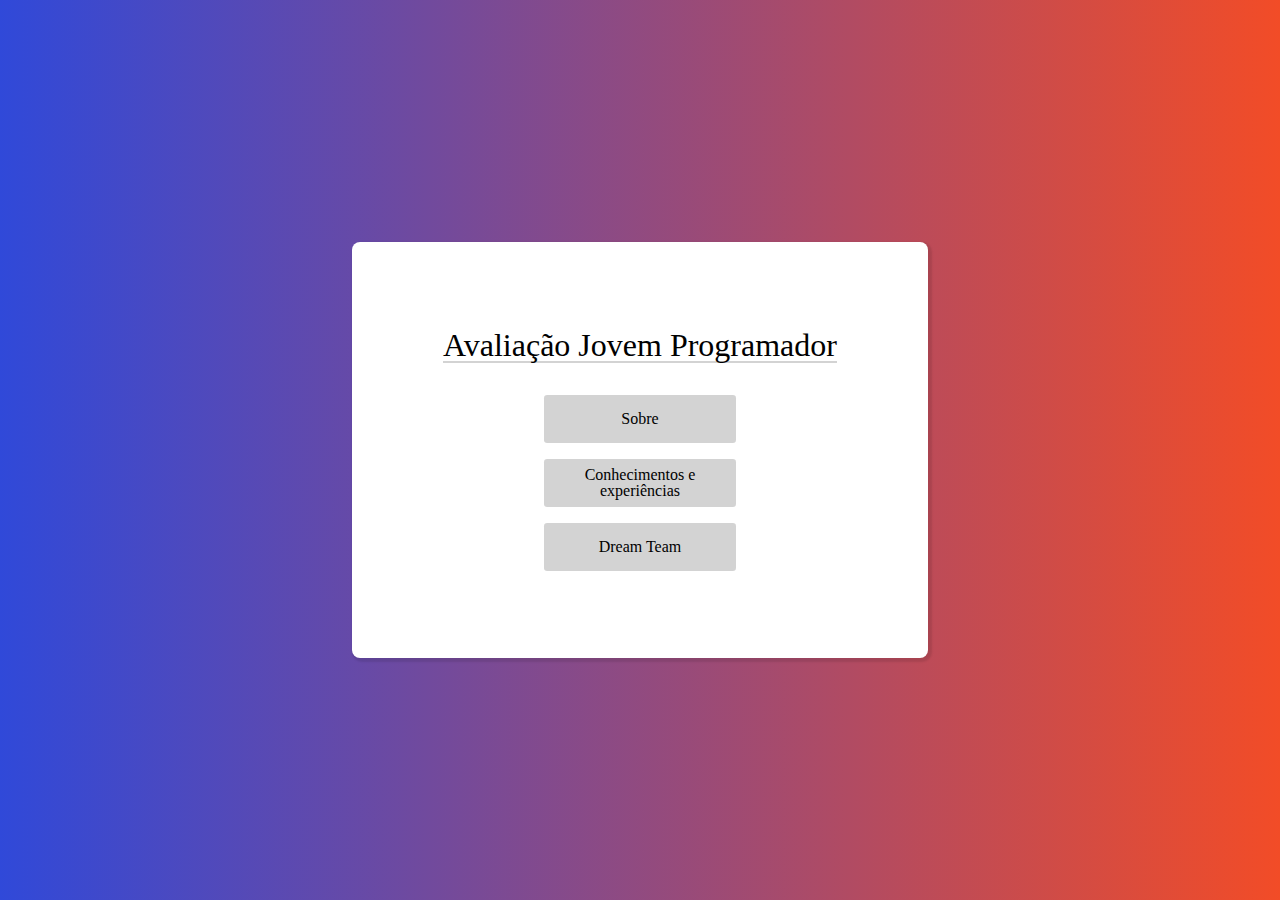
<file: index.html>
<!DOCTYPE html>
<html lang="pt-br">
<head>
    <meta charset="UTF-8">
    <meta name="viewport" content="width=device-width, initial-scale=1.0">
    <link rel="stylesheet" href="./styles/reset.css">
    <link rel="stylesheet" href="./styles/index.css">
    <title>Home</title>
</head>
<body>
    <main>
        <h1 class="main-title">Avaliação Jovem Programador</h1>

        <nav class="nav-pages">
            <a href="about.html" class="about">Sobre</a>
            <a href="experience.html" class="experience">Conhecimentos e experiências</a>
            <a href="dream-team.html" class="dream-team">Dream Team</a>
        </nav>
    </main>
</body>
</html>
</file>
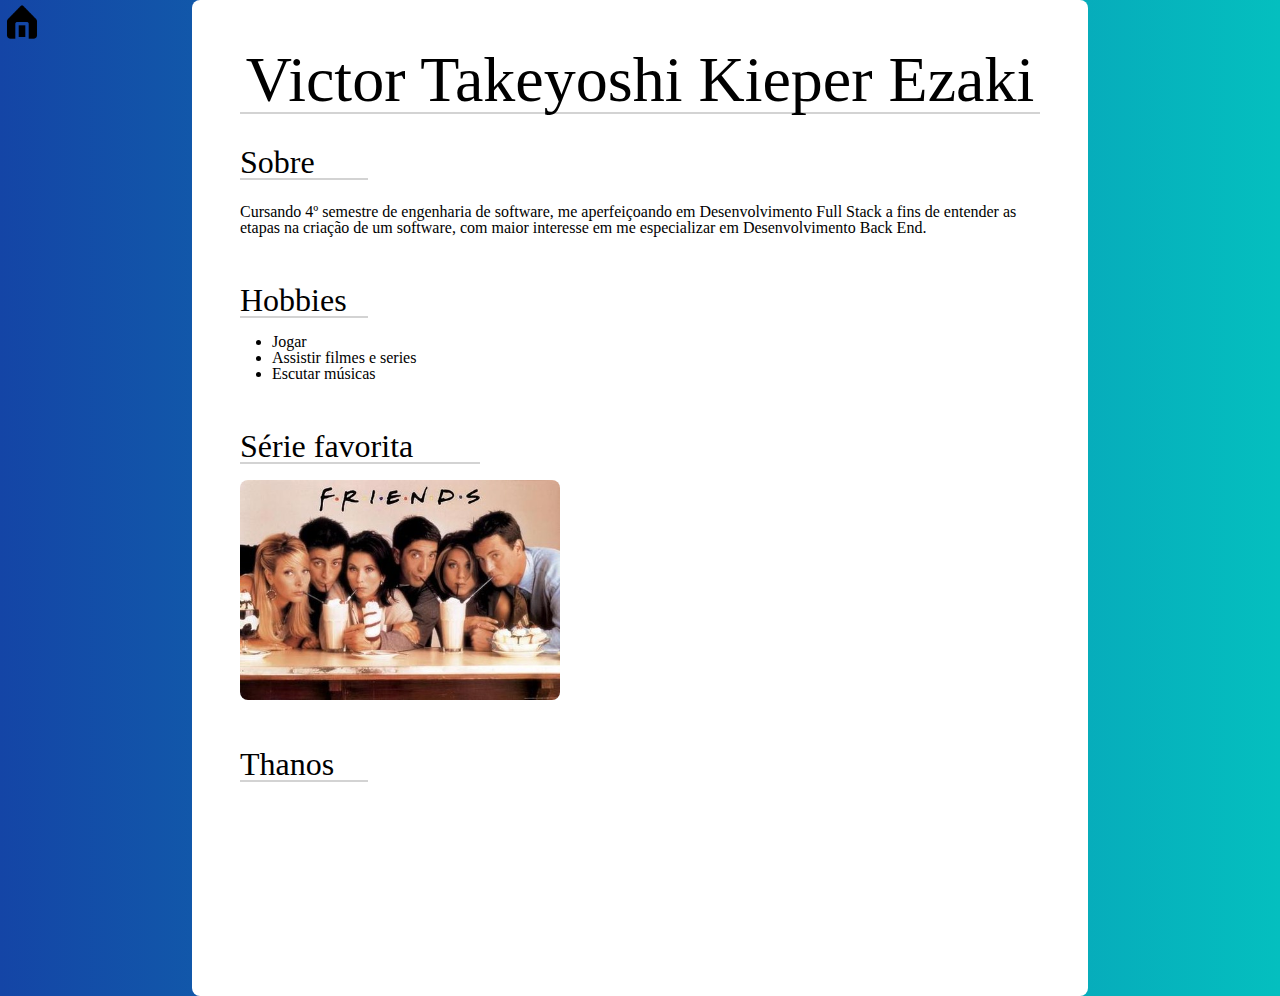
<file: about.html>
<!DOCTYPE html>
<html lang="pt-br">
<head>
    <meta charset="UTF-8">
    <meta name="viewport" content="width=device-width, initial-scale=1.0">
    <link rel="stylesheet" href="./styles/about.css">
    <link rel="stylesheet" href="./styles/reset.css">
    <title>Portifólio</title>
</head>
<body>
    <a href="index.html">
        <img src="./src/icon-home.webp" alt="ícone home" class="icon-home">
    </a>
    <div class="container">
        <header class="header">
            <h1 class="header-title">Victor Takeyoshi Kieper Ezaki</h1>
        </header>

        <main class="main">
            <section class="about">
                <h2 class="title">Sobre</h2>
                <p class="about-txt">
                    Cursando 4º semestre de engenharia de software, me aperfeiçoando em Desenvolvimento Full Stack a fins de entender as etapas na criação de um software, com maior interesse em me especializar em Desenvolvimento Back End.
                </p>
            </section>

            <section class="hobbies">
                <h2 class="title">Hobbies</h2>
                <ul class="list">
                    <li>Jogar</li>
                    <li>Assistir filmes e series</li>
                    <li>Escutar músicas</li>
                </ul>
            </section>

            <section class="img">
                <h2 class="title-serie">Série favorita</h2>
                <img src="./src/friends.jpg" alt="Imagem da série friends">
            </section>

            <section class="thanos">
                <h2 class="title">Thanos</h2>
                <iframe width="400" height="auto" src="https://www.youtube.com/embed/l0rrDGg3H7c" title="Thanos dançando" frameborder="0" allow="accelerometer; autoplay; clipboard-write; encrypted-media; gyroscope; picture-in-picture; web-share" referrerpolicy="strict-origin-when-cross-origin" allowfullscreen></iframe>
            </section>
        </main>

    </div>
</body>
</html>
</file>
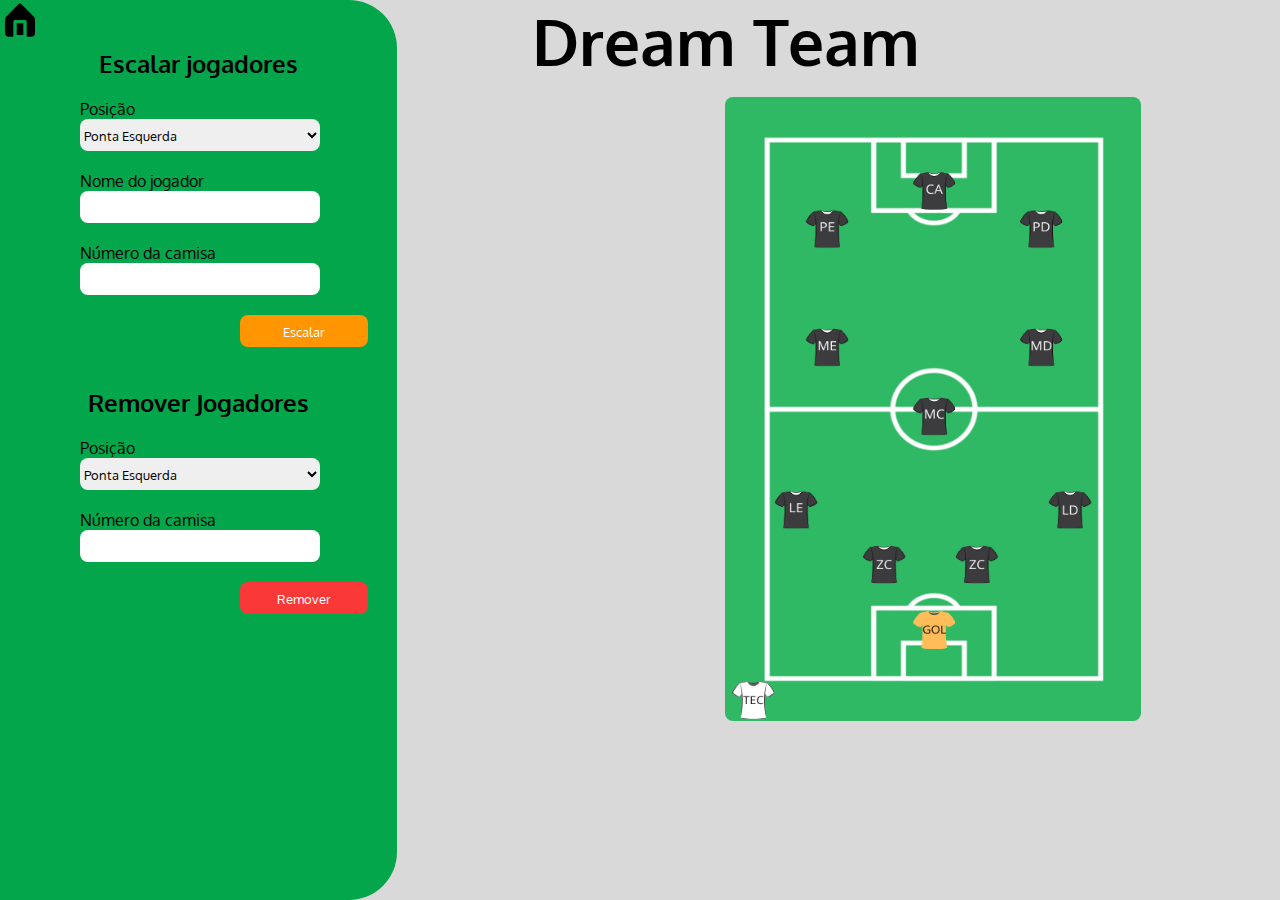
<file: dream-team.html>
<!DOCTYPE html>
<html lang="pt-br">

<head>
    <meta charset="UTF-8">
    <meta name="viewport" content="width=device-width, initial-scale=1.0">
    <title>Dream Team</title>
    <link rel="stylesheet" href="./styles/dream-team.css">
    <link rel="preconnect" href="https://fonts.googleapis.com">
    <link rel="preconnect" href="https://fonts.gstatic.com" crossorigin>
    <link href="https://fonts.googleapis.com/css2?family=Oxygen:wght@300;400;700&display=swap" rel="stylesheet">
    <script src="./script.js"></script>
</head>

<body>
    <a href="index.html">
        <img src="./src/icon-home.webp" alt="ícone home" class="icon-home">
    </a>
    <main>
        <section class="forms">
            <h2 class="form_title">Escalar jogadores</h2><br>
            <form class="form_add">
                <label for="position">Posição</label><br>
                <select class="inputs" name="position" id="position">
                    <option value="pe">Ponta Esquerda</option>
                    <option value="ca">Centro avante</option>
                    <option value="pd">Ponta Direita</option>
                    <option value="me">Meio Esquerda</option>
                    <option value="mc">Meio campo</option>
                    <option value="md">Meio Direita</option>
                    <option value="le">Lateral Esquerda</option>
                    <option value="zc1">Zagueiro1</option>
                    <option value="zc2">Zagueiro2</option>
                    <option value="ld">Lateral Direita</option>
                    <option value="gol">Goleiro</option>
                    <option value="tec">Técnico</option>
                </select><br><br>
                <label for="name">Nome do jogador</label><br>
                <input class="inputs" type="text" id="name" autocomplete="on"><br><br>
                <label for="number">Número da camisa</label><br>
                <input class="inputs" type="text" id="number" autocomplete="on"><br><br>
                <button type="button" class="escalar" onclick="escalar()">Escalar</button><br><br><br>
            </form>

            <h2 class="form_title">Remover Jogadores</h2><br>
            <form class="form_rm">
                <label for="position">Posição</label><br>
                <select class="inputs" name="position" id="remove_position">
                    <option value="pe">Ponta Esquerda</option>
                    <option value="ca">Centro avante</option>
                    <option value="pd">Ponta Direita</option>
                    <option value="me">Meio Esquerda</option>
                    <option value="mc">Meio campo</option>
                    <option value="md">Meio Direita</option>
                    <option value="le">Lateral Esquerda</option>
                    <option value="zc1">Zagueiro1</option>
                    <option value="zc2">Zagueiro2</option>
                    <option value="ld">Lateral Direita</option>
                    <option value="gol">Goleiro</option>
                    <option value="tec">Técnico</option>
                </select><br><br>
                <label for="number">Número da camisa</label><br>
                <input class="inputs" type="text" id="remove_number" autocomplete="on"><br><br>
                <button type="button" class="remover" onclick="remover()">Remover</button>
            </form>
        </section>

        <section class="hero">
            <h1 class="hero_title">Dream Team</h1>
            <img src="src/campo.png" alt="Desenho de um campo" class="hero_background">
            <div class="hero_team">
                <div class="hero_positions" id="pe"></div>
                <div class="hero_positions" id="ca"></div>
                <div class="hero_positions" id="pd"></div>
                <div class="hero_positions" id="me"></div>
                <div class="hero_positions" id="mc"></div>
                <div class="hero_positions" id="md"></div>
                <div class="hero_positions" id="le"></div>
                <div class="hero_positions" id="zc1"></div>
                <div class="hero_positions" id="zc2"></div>
                <div class="hero_positions" id="ld"></div>
                <div class="hero_positions" id="gol"></div>
                <div class="hero_positions" id="tec"></div>
            </div>
        </section>
    </main>

</body>

</html>
</file>
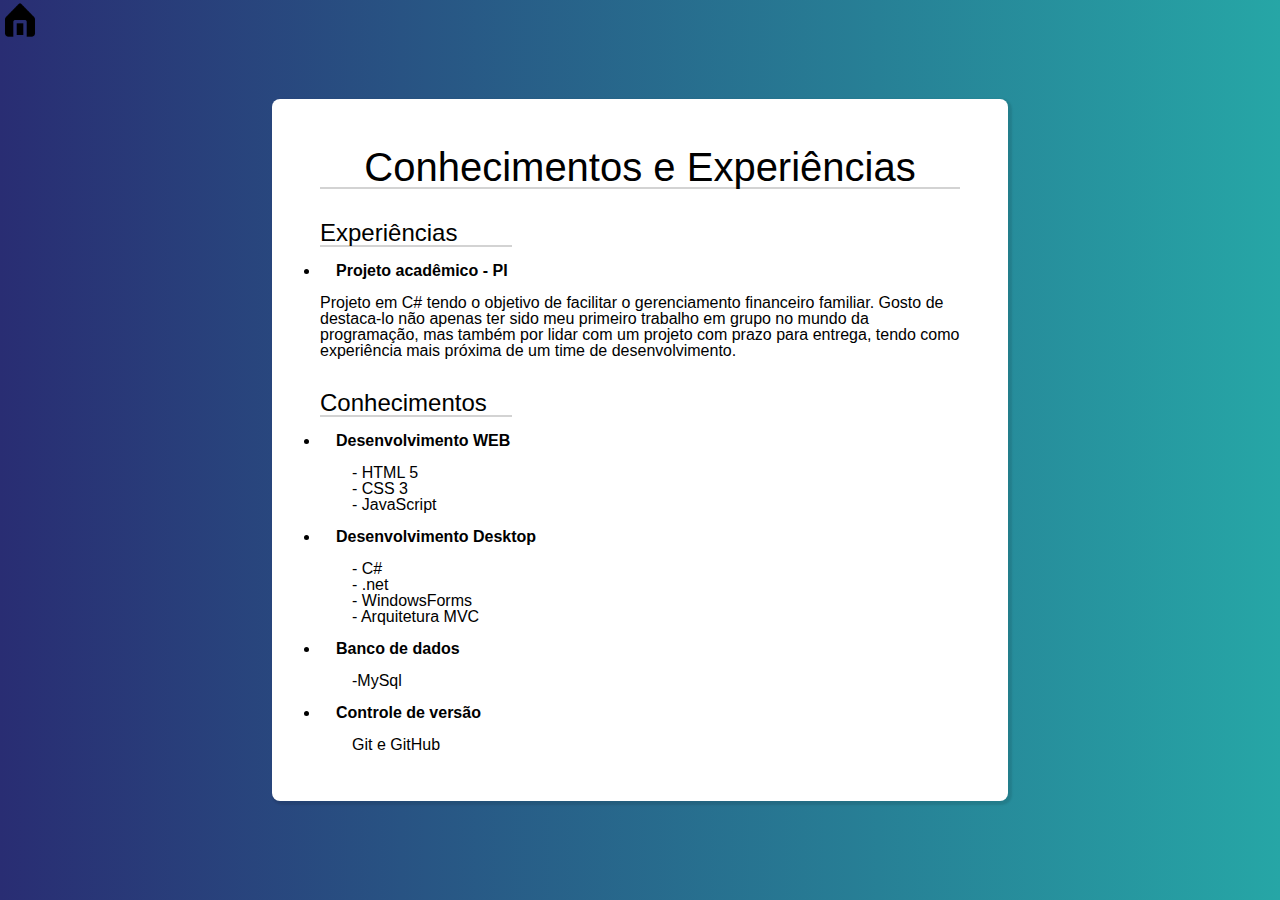
<file: experience.html>
<!DOCTYPE html>
<html lang="pt-br">
<head>
    <meta charset="UTF-8">
    <meta name="viewport" content="width=device-width, initial-scale=1.0">
    <link rel="stylesheet" href="./styles/reset.css">
    <link rel="stylesheet" href="./styles/experience.css">
    <title>Conhecimentos e experiências</title>
</head>
<body>
    <a href="index.html">
        <img src="./src/icon-home.webp" alt="ícone home" class="icon-home">
    </a>
    <div class="container">
        <header>
            <h1 class="header-title">Conhecimentos e Experiências</h1>
        </header>

        <main>
            <section class="experience">
                <h2 class="title">Experiências</h2>
                <li class="list" id="list-title">Projeto acadêmico - PI</li>
                <p class="paragraph">
                    Projeto em C# tendo o objetivo de facilitar o gerenciamento financeiro familiar.
                    Gosto de destaca-lo não apenas ter sido meu primeiro trabalho em grupo no mundo da programação, 
                    mas também por lidar com um projeto com prazo para entrega, tendo como experiência mais próxima de um time de desenvolvimento.
                </p>
            </section>

            <section class="skills">
                <h2 class="title">Conhecimentos</h2>
                <li class="list" id="list-title">Desenvolvimento WEB</li>
                <li class="list">- HTML 5</li>
                <li class="list">- CSS 3</li>
                <li class="list">- JavaScript</li>
                <li class="list" id="list-title">Desenvolvimento Desktop</li>
                <li class="list">- C#</li>
                <li class="list">- .net</li>
                <li class="list">- WindowsForms</li>
                <li class="list">- Arquitetura MVC</li>
                <li class="list" id="list-title">Banco de dados</li>
                <li class="list">-MySql</li>
                <li class="list" id="list-title">Controle de versão</li>
                <li class="list">Git e GitHub</li>
            </section>
        </main>
    </div>
</body>
</html>
</file>
<file: styles/index.css>
body{
    background-image: linear-gradient(to right, #3049D9, #F24C27);
    height: 100vh;
    width: auto;
    display: flex;
    justify-content: center;
    align-items: center;
}

main{
    background-color: white;
    width: 30rem;
    height: 20rem;
    border-radius: 0.5rem;
    box-shadow: 2px 2px 2px 2px rgb(0, 0, 0, 0.1);
    padding: 3rem;
    display: flex;
    flex-direction: column;
    justify-content: center;
    align-items: center;
    gap: 2rem;
}

.main-title{
    text-align: center;
    font-size: 2rem;
    border-bottom: 2px solid lightgray;
}

.nav-pages{
    display: flex;
    flex-direction: column;
    gap: 1rem;
}

a{
    width: 12rem;
    height: 3rem;
    display: flex;
    justify-content: center;
    align-items: center;
    background-color: lightgray;
    text-decoration: none;
    border-radius: 0.2rem;
    text-align: center;
    color: black;
}

a:hover{
    cursor: pointer;
    border: 2px solid black;
}
</file>
<file: styles/about.css>
body{
    background-image: linear-gradient(to right, #1445A6, #04BFBF);
    height: 100vh;
    width: auto;
    display: flex;
    justify-content: center;
    align-items: center;
    box-sizing: border-box;
    font-family: 'Lucida Sans', 'Lucida Sans Regular', 'Lucida Grande', 'Lucida Sans Unicode', Geneva, Verdana, sans-serif;;
}

.container{
    background-color: white;
    margin-top: 6rem;
    width: 50rem;
    height: auto;
    padding: 3rem;
    border-radius: 0.5rem;
    display: flex;
    flex-direction: column;
    gap: 2rem;
}

.icon-home{
    padding: 2px;
    width: 40px;
    height: 40px;
    position: fixed;
    top: 0;
    left: 0;
}

.icon-home:hover{
    background-color: rgb(0, 0, 0, 0.1);
}

.main{
    display: flex;
    flex-direction: column;
    gap: 3rem;
}

.header-title{
    text-align: center;
    border-bottom: 2px solid lightgray;
    font-size: 4rem;
}

.about{
    display: flex;
    flex-direction: column;
    gap: 1.5rem;
}

.title{
    font-size: 2rem;
    border-bottom: 2px solid lightgray;
    width: 8rem;
}

.list{
    list-style-type: disc;
    padding-top: 1rem;
    padding-left: 2rem;
}

.img{
    display: flex;
    flex-direction: column;
    gap: 1rem;
}

.title-serie{
    font-size: 2rem;
    width: 15rem;
    border-bottom: 2px solid lightgray;
}

img{
    width: 40%;
    height: auto;
    border-radius: 0.5rem;
}

.thanos{
    display: flex;
    flex-direction: column;
    gap: 1rem;
}
</file>
<file: styles/dream-team.css>
@charset "utf-8";

* {
    box-sizing: border-box;
    font-family: "Oxygen", system-ui, -apple-system, BlinkMacSystemFont, 'Segoe UI', Roboto, Oxygen, Ubuntu, Cantarell, 'Open Sans', 'Helvetica Neue', sans-serif;
    margin: 0;
    padding: 0;
}

:root {
    --color-position: #2C2C2C;
}

main {
    background-color: #D9D9D9;
    display: flex;
}

.hero {
    width: 69vw;
    height: 100vh;
    text-align: center;
}

.hero_title {
    font-size: 4rem;
    margin-left: -14rem;
}

.hero_background {
    width: 26rem;
    height: 39rem;
    position: absolute;
    display: flex;
    border-radius: 0.5rem;
    margin-top: 1rem;
    margin-left: 20.5rem;
    z-index: 1;
}

.hero_team {
    position: relative;
    z-index: 2;
}

.hero_positions {
    position: fixed;
}

#pe {
    margin-top: 10.5rem;
    margin-left: 24.5rem;
}

#ca {
    margin-top: 8rem;
    margin-left: 31.5rem;
}

#pd {
    margin-top: 10.5rem;
    margin-left: 38rem;
}

#me {
    margin-top: 18rem;
    margin-left: 24.5rem;
}

#mc {
    margin-top: 22rem;
    margin-left: 31.5rem;
}

#md {
    margin-top: 18rem;
    margin-left: 38rem;
}

#le {
    margin-top: 28rem;
    margin-left: 22.8rem;
}

#zc1 {
    margin-top: 31.5rem;
    margin-left: 26rem;
}

#zc2 {
    margin-top: 31.5rem;
    margin-left: 35rem;
}

#ld {
    margin-top: 28rem;
    margin-left: 40rem;
}

#gol {
    margin-top: 35.5rem;
    margin-left: 31rem;
}

#tec {
    margin-top: 38rem;
    margin-left: 24rem;
}

.forms {
    width: 31vw;
    height: 100vh;
    background-color: #03A64A;
    border-top-right-radius: 3rem;
    border-bottom-right-radius: 3rem;
    padding-top: 3rem;
}

h2 {
    text-align: center;
}

.form_add {
    margin-left: 5rem;
}

.form_rm {
    margin-left: 5rem;
}

.inputs {
    width: 15rem;
    height: 2rem;
    border: #D9D9D9;
    border-radius: 0.5rem;
}

button {
    margin-left: 10rem;
}

button:hover{
    cursor: pointer;
    opacity: 90%;
}

.escalar {
    color: white;
    width: 8rem;
    height: 2rem;
    border: #FF9500;
    background-color: #FF9500;
    border-radius: 0.5rem;
}

.remover {
    color: white;
    width: 8rem;
    height: 2rem;
    border: #FB3838;
    background-color: #FB3838;
    border-radius: 0.5rem;
}

footer {
    width: 20rem;
    height: 2rem;
    margin-top: 37vh;
    margin-left: 2rem;
}

.icon-home{
    width: 40px;
    height: 40px;
    position: fixed;
    top: 0;
    left: 0;
}
</file>
<file: styles/experience.css>
body{
    background-image: linear-gradient(to right, #292D73, #26A6A6);
    height: 100vh;
    width: auto;
    display: flex;
    justify-content: center;
    align-items: center;
    font-family: 'Lucida Sans', 'Lucida Sans Regular', 'Lucida Grande', 'Lucida Sans Unicode', Geneva, Verdana, sans-serif;
    box-sizing: border-box;
}

.container{
    width: 40rem;
    height: auto;
    background-color: white;
    border-radius: 0.5rem;
    box-shadow: 2px 2px 2px 2px rgb(0, 0, 0, 0.1);
    padding: 3rem;
    display: flex;
    flex-direction: column;
    gap: 1rem;
}

.header-title{
    text-align: center;
    font-size: 2.5rem;
    border-bottom: 2px solid lightgray;
}

.title{
    font-size: 1.5rem;
    border-bottom: 2px solid lightgray;
    width: 12rem;
}

.icon-home{
    width: 40px;
    height: 40px;
    position: fixed;
    top: 0;
    left: 0;
}

main{
    display: flex;
    flex-direction: column;
    gap: 2rem;
    margin-top: 1rem;
}

.list{
    list-style: none;
    margin-left: 2rem;
}

#list-title{
    list-style: disc;
    margin-left: 0;
    padding: 1rem;
    font-weight: bold;
}
</file>
